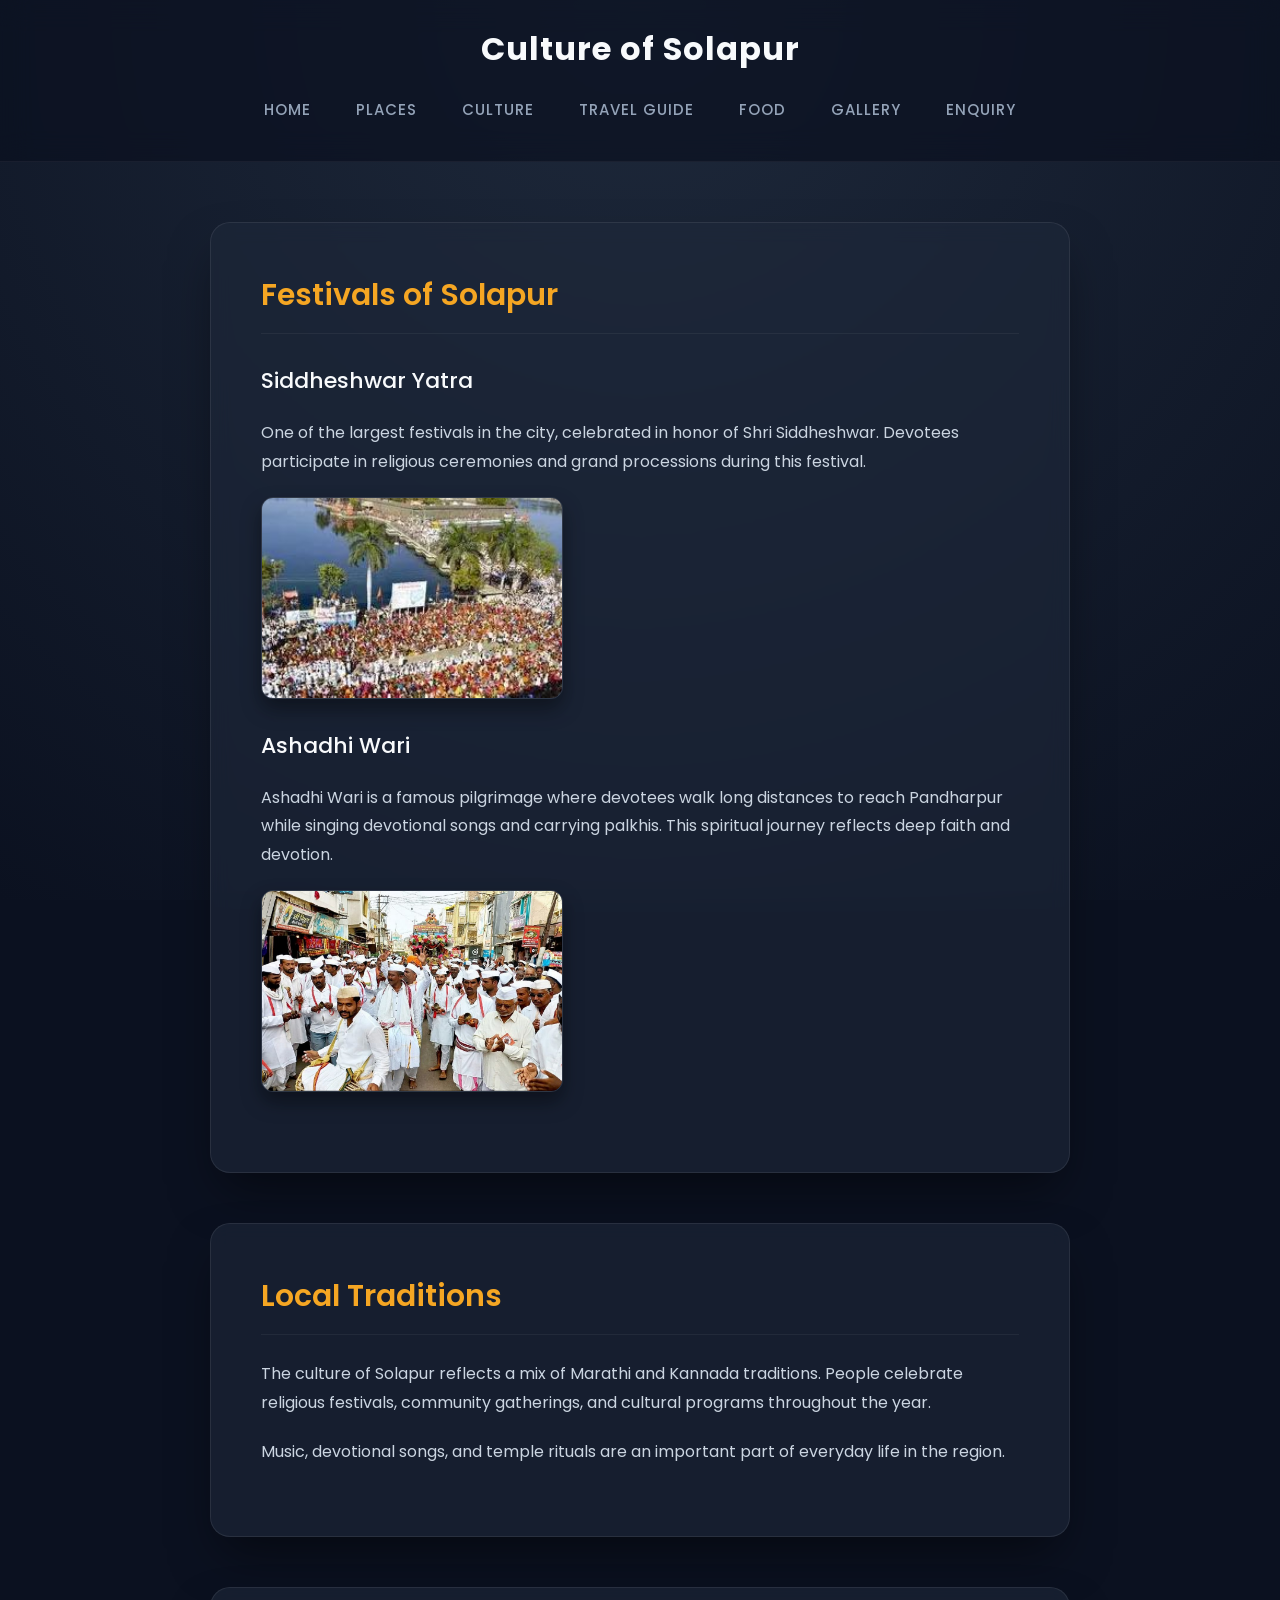
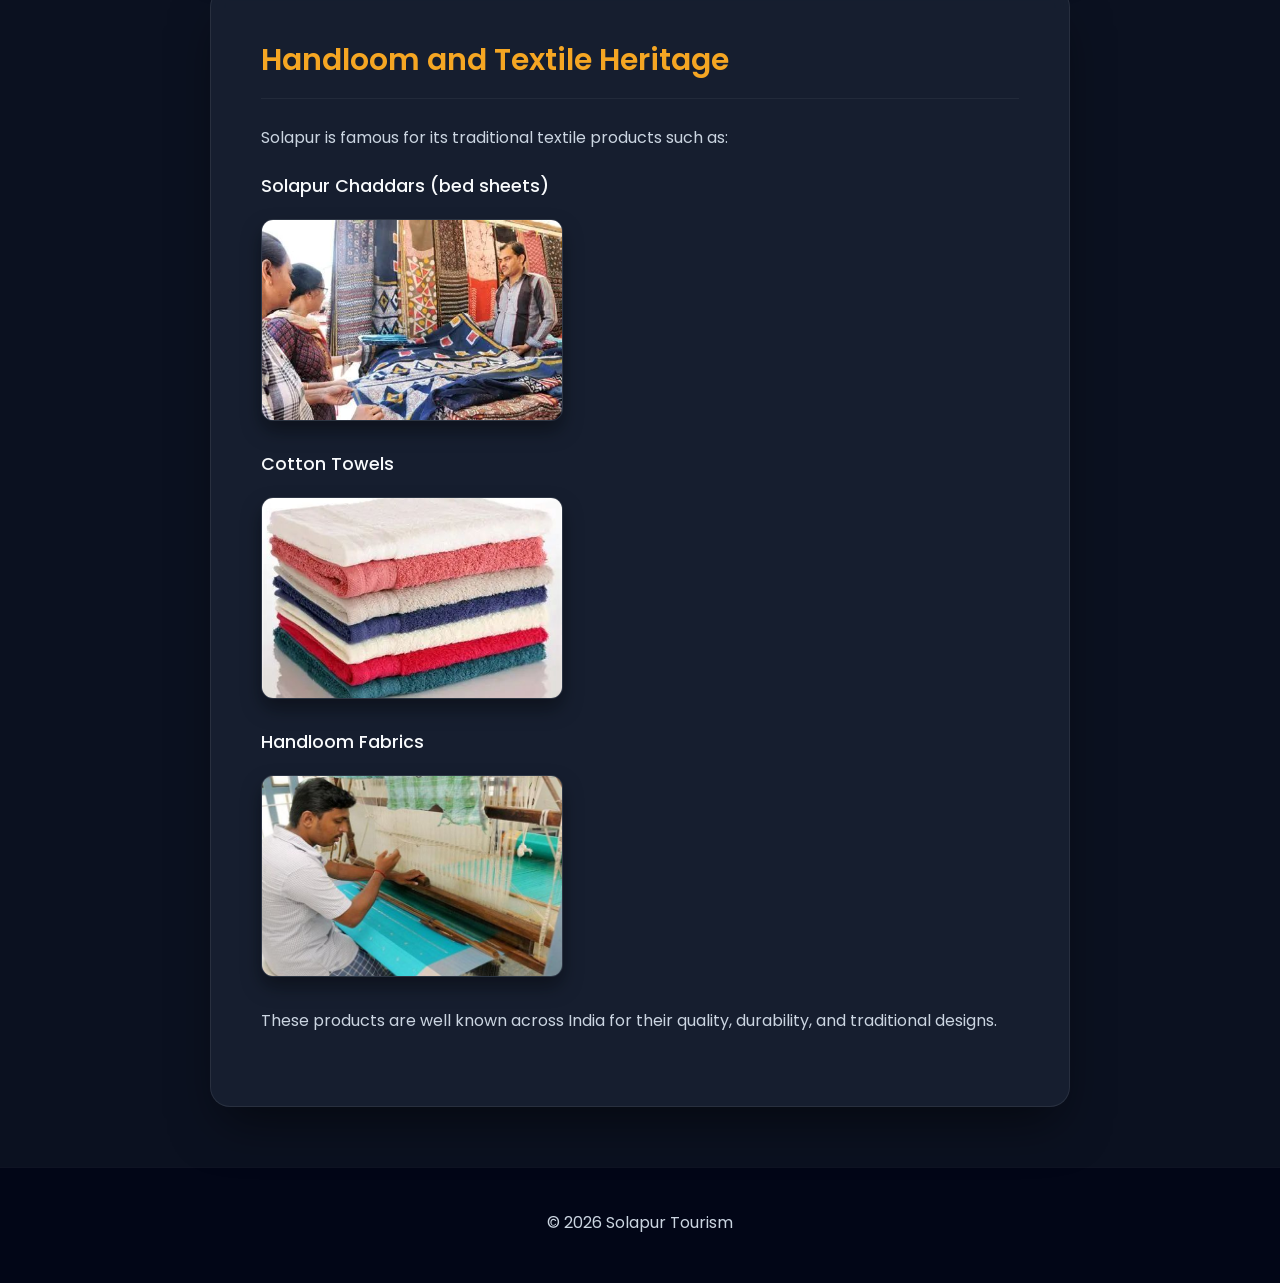
<file: culture.html>
<!DOCTYPE html>
<html lang="en">
<head>
<meta charset="UTF-8">
<meta name="viewport" content="width=device-width, initial-scale=1.0">
<title>Culture - Solapur Premium</title>
<link rel="stylesheet" href="style.css">

<link href="https://fonts.googleapis.com/css2?family=Poppins:wght@300;400;500;600;700&display=swap" rel="stylesheet">

<style>
/* --- Global Styles: Premium Dark Mode --- */
body {
    font-family: 'Poppins', sans-serif;
    margin: 0;
    padding: 0;
    color: #e2e8f0;
    background-color: #0b1120; 
    background-image: radial-gradient(circle at top center, #1e293b 0%, #0b1120 100%);
    background-attachment: fixed;
    overflow-x: hidden;
}

/* --- Header & Navigation (Dark Glassmorphism) --- */
header {
    text-align: center;
    padding: 25px 20px;
    background: rgba(11, 17, 32, 0.7);
    backdrop-filter: blur(15px); 
    border-bottom: 1px solid rgba(255, 255, 255, 0.05);
    position: sticky;
    top: 0;
    z-index: 100;
    animation: slideDown 0.8s ease-out forwards;
}

@keyframes slideDown {
    from { transform: translateY(-100%); opacity: 0; }
    to { transform: translateY(0); opacity: 1; }
}

header h1 {
    color: #f8fafc;
    margin: 0 0 15px 0;
    font-size: 32px;
    letter-spacing: 1px;
}

nav {
    display: flex;
    justify-content: center;
    flex-wrap: wrap;
    gap: 25px;
}

nav a {
    text-decoration: none;
    color: #94a3b8;
    font-weight: 500;
    font-size: 15px;
    position: relative;
    padding-bottom: 5px;
    transition: color 0.3s;
    text-transform: uppercase;
    letter-spacing: 1px;
}

nav a::after {
    content: '';
    position: absolute;
    width: 0;
    height: 2px;
    bottom: 0;
    left: 0;
    background-color: #f5a623;
    transition: width 0.3s cubic-bezier(0.25, 0.8, 0.25, 1);
}

nav a:hover, nav a:focus {
    color: #f5a623;
}

nav a:hover::after {
    width: 100%;
}

/* --- Container & Cards (Premium Dark) --- */
.container {
    max-width: 900px;
    margin: 60px auto;
    padding: 0 20px;
}

section {
    background: rgba(30, 41, 59, 0.6);
    backdrop-filter: blur(10px);
    border: 1px solid rgba(255, 255, 255, 0.08);
    border-radius: 20px;
    padding: 50px;
    margin-bottom: 50px;
    box-shadow: 0 25px 50px -12px rgba(0, 0, 0, 0.5);
    
    opacity: 0;
    transform: translateY(40px);
    transition: opacity 0.7s ease-out, transform 0.7s ease-out;
}

section.visible {
    opacity: 1;
    transform: translateY(0);
}

h2 {
    color: #f5a623; /* Amber Accent */
    font-size: 30px;
    margin-top: 0;
    margin-bottom: 25px;
    font-weight: 600;
    border-bottom: 1px solid rgba(255, 255, 255, 0.05);
    padding-bottom: 15px;
}

h3 {
    color: #f8fafc;
    margin-top: 30px;
    font-size: 22px;
    font-weight: 500;
}

p {
    font-size: 16px;
    line-height: 1.8;
    color: #cbd5e1;
    margin-bottom: 20px;
}

/* --- Dark Image Gallery --- */
.image-gallery {
    display: flex;
    flex-wrap: wrap;
    gap: 20px;
    margin-top: 20px;
    margin-bottom: 30px;
    justify-content: flex-start;
}

.image-gallery img {
    width: 100%;
    max-width: 300px;
    height: 200px;
    object-fit: cover;
    border-radius: 12px;
    border: 1px solid rgba(255, 255, 255, 0.1);
    box-shadow: 0 10px 20px rgba(0,0,0,0.4);
    transition: transform 0.4s cubic-bezier(0.175, 0.885, 0.32, 1.275), box-shadow 0.4s ease, border-color 0.4s ease;
    cursor: pointer;
}

.image-gallery img:hover {
    transform: scale(1.05) translateY(-5px);
    box-shadow: 0 20px 30px rgba(0,0,0,0.6);
    border-color: rgba(245, 166, 35, 0.4);
}

/* --- Styled Lists --- */
ul {
    list-style-type: none;
    padding: 0;
}

li {
    margin-bottom: 30px;
    font-weight: 500;
    font-size: 1.1em;
    color: #f8fafc;
}

/* --- Footer --- */
footer {
    text-align: center;
    padding: 25px;
    background-color: #020617;
    border-top: 1px solid rgba(255, 255, 255, 0.05);
    color: #64748b;
    margin-top: 60px;
    font-size: 14px;
}

@media (max-width: 768px) {
    section {
        padding: 30px 20px;
    }
    .image-gallery {
        justify-content: center;
    }
    .image-gallery img {
        max-width: 100%;
    }
}
</style>
</head>

<body>

<header>
    <h1>Culture of Solapur</h1>
    <nav>
        <a href="home.html">Home</a>
        <a href="places.html">Places</a>
        <a href="culture.html">Culture</a>
        <a href="travel-guide.html">Travel Guide</a>
        <a href="food.html">Food</a>
        <a href="gallery.html">Gallery</a>
        <a href="enquiry.html">Enquiry</a>
    </nav>
</header>

<div class="container">
    <section class="reveal">
        <h2>Festivals of Solapur</h2>
        
        <h3>Siddheshwar Yatra</h3>
        <p>
            One of the largest festivals in the city, celebrated in honor of Shri Siddheshwar.
            Devotees participate in religious ceremonies and grand processions during this festival.
        </p>
        <div class="image-gallery">
            <img src="gallery/Siddheshwar Yatra.jpg" alt="Siddheshwar Yatra Festival">
        </div>

        <h3>Ashadhi Wari</h3>
        <p>
            Ashadhi Wari is a famous pilgrimage where devotees walk long distances
            to reach Pandharpur while singing devotional songs and carrying palkhis.
            This spiritual journey reflects deep faith and devotion.
        </p>
        <div class="image-gallery">
            <img src="gallery/Ashadhi Wari.jpg" alt="Ashadhi Wari Pilgrimage">
        </div>
    </section>

    <section class="reveal">
        <h2>Local Traditions</h2>
        <p>
            The culture of Solapur reflects a mix of Marathi and Kannada traditions.
            People celebrate religious festivals, community gatherings,
            and cultural programs throughout the year.
        </p>
        <p>
            Music, devotional songs, and temple rituals are an important
            part of everyday life in the region.
        </p>
    </section>

    <section class="reveal">
        <h2>Handloom and Textile Heritage</h2>
        <p>Solapur is famous for its traditional textile products such as:</p>

        <ul>
            <li>
                Solapur Chaddars (bed sheets)
                <div class="image-gallery">
                    <img src="gallery/chader.jpg" alt="Solapur Chaddar">
                </div>
            </li>
            <li>
                Cotton Towels
                <div class="image-gallery">
                    <img src="gallery/cotton towels.jpg" alt="Cotton Towels">
                </div>
            </li>
            <li>
                Handloom Fabrics
                <div class="image-gallery">
                    <img src="gallery/handloom fabrics.jpg" alt="Handloom Fabrics">
                </div>
            </li>
        </ul>

        <p>
            These products are well known across India for their quality,
            durability, and traditional designs.
        </p>
    </section>
</div>

<footer>
    <p>&copy; 2026 Solapur Tourism</p>
</footer>

<script>
    document.addEventListener("DOMContentLoaded", function() {
        const observer = new IntersectionObserver((entries) => {
            entries.forEach(entry => {
                if (entry.isIntersecting) {
                    entry.target.classList.add('visible');
                    observer.unobserve(entry.target);
                }
            });
        }, { threshold: 0.15 });

        const hiddenElements = document.querySelectorAll('.reveal');
        hiddenElements.forEach((el) => observer.observe(el));
    });
</script>

</body>
</html>
</file>
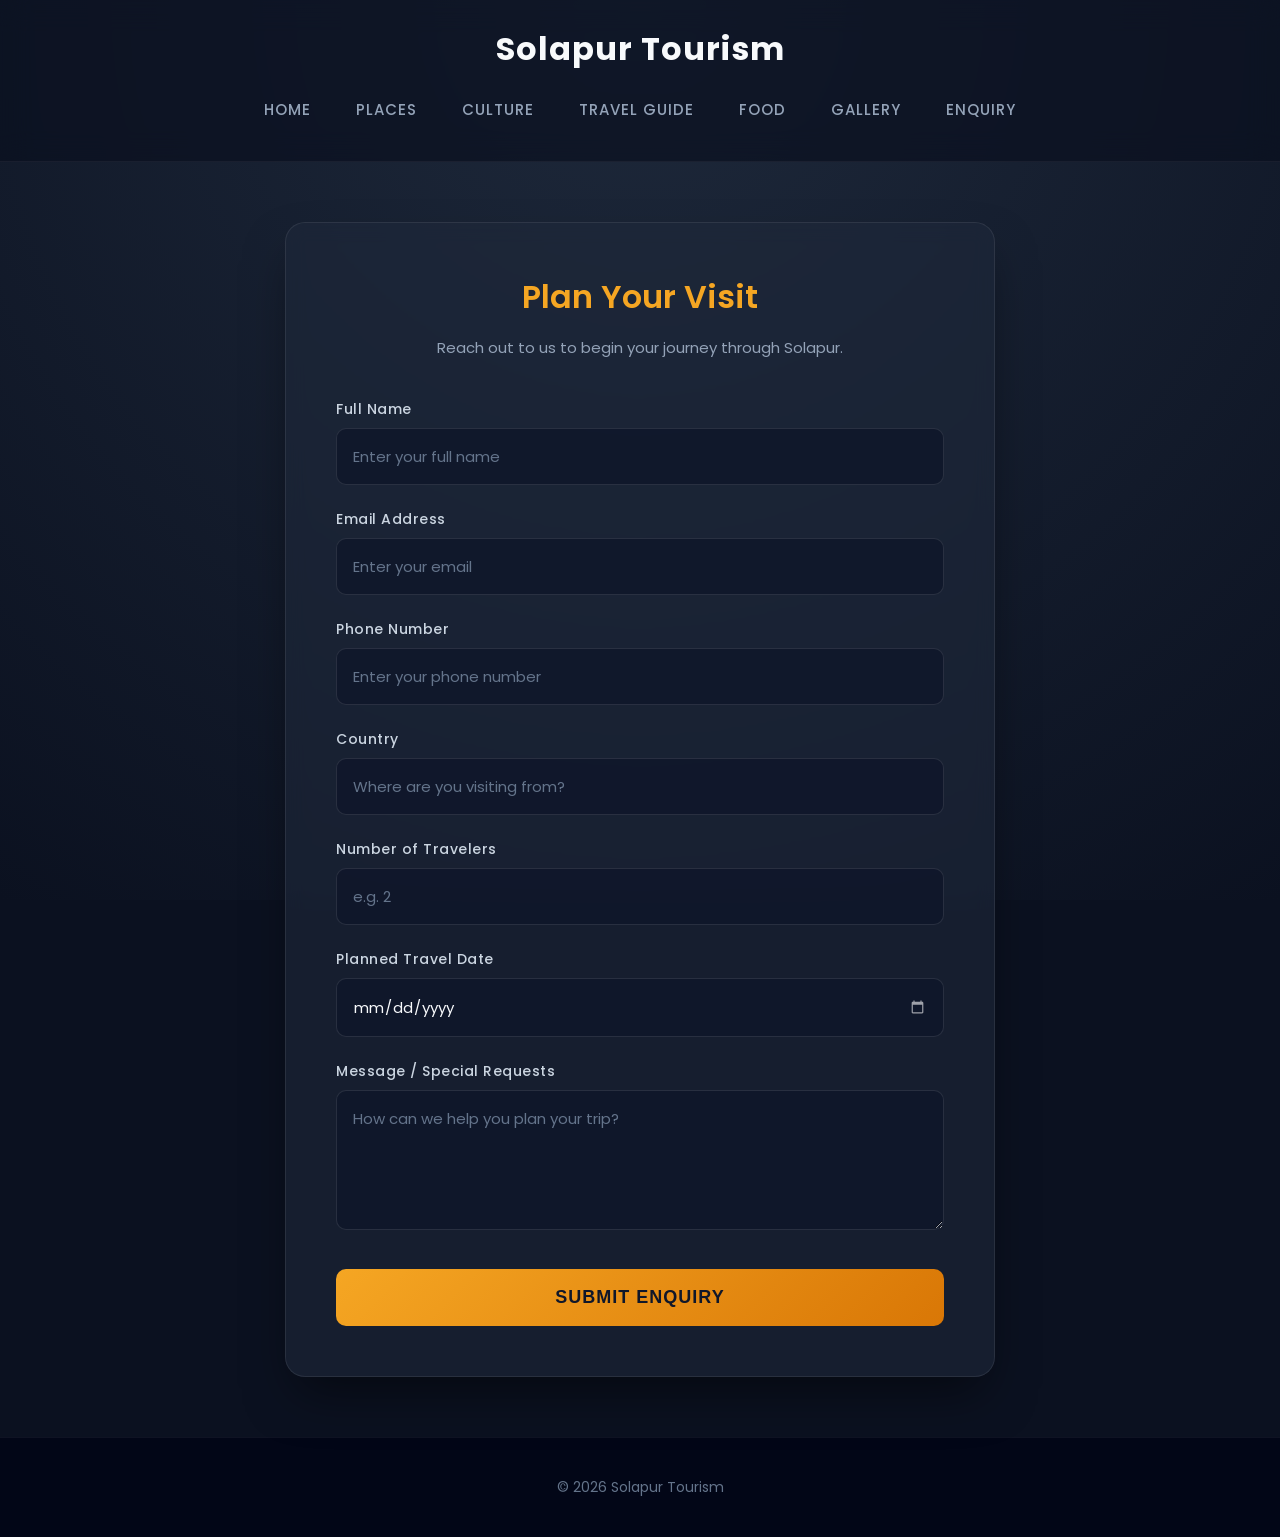
<file: enquiry.html>
<!DOCTYPE html>
<html lang="en">
<head>
<meta charset="UTF-8">
<meta name="viewport" content="width=device-width, initial-scale=1.0">
<title>Tourist Enquiry - Solapur Premium</title>
<link rel="stylesheet" href="style.css">
<script src="script.js"></script>

<link href="https://fonts.googleapis.com/css2?family=Poppins:wght@300;400;500;600;700&display=swap" rel="stylesheet">

<style>
/* --- Global Styles: Premium Dark Mode --- */
body {
    font-family: 'Poppins', sans-serif;
    margin: 0;
    padding: 0;
    color: #e2e8f0;
    /* Deep midnight slate background */
    background-color: #0b1120; 
    /* Subtle radial gradient to draw the eye to the center */
    background-image: radial-gradient(circle at top center, #1e293b 0%, #0b1120 100%);
    background-attachment: fixed;
    overflow-x: hidden;
}

/* --- Header & Navigation (Dark Glassmorphism) --- */
header {
    text-align: center;
    padding: 25px 20px;
    background: rgba(11, 17, 32, 0.7);
    backdrop-filter: blur(15px); 
    border-bottom: 1px solid rgba(255, 255, 255, 0.05);
    position: sticky;
    top: 0;
    z-index: 100;
    animation: slideDown 0.8s ease-out forwards;
}

@keyframes slideDown {
    from { transform: translateY(-100%); opacity: 0; }
    to { transform: translateY(0); opacity: 1; }
}

header h1 {
    color: #f8fafc;
    margin: 0 0 15px 0;
    font-size: 32px;
    letter-spacing: 1px;
}

nav {
    display: flex;
    justify-content: center;
    flex-wrap: wrap;
    gap: 25px;
}

nav a {
    text-decoration: none;
    color: #94a3b8;
    font-weight: 500;
    font-size: 15px;
    position: relative;
    padding-bottom: 5px;
    transition: color 0.3s;
    text-transform: uppercase;
    letter-spacing: 1px;
}

/* Premium Amber Underline */
nav a::after {
    content: '';
    position: absolute;
    width: 0;
    height: 2px;
    bottom: 0;
    left: 0;
    background-color: #f5a623;
    transition: width 0.3s cubic-bezier(0.25, 0.8, 0.25, 1);
}

nav a:hover, nav a:focus {
    color: #f5a623;
}

nav a:hover::after {
    width: 100%;
}

/* --- Container & Floating Form Card --- */
.container {
    max-width: 750px; 
    margin: 60px auto;
    padding: 0 20px;
}

section {
    background: rgba(30, 41, 59, 0.6);
    backdrop-filter: blur(10px);
    border: 1px solid rgba(255, 255, 255, 0.08);
    border-radius: 20px;
    padding: 50px;
    margin-bottom: 40px;
    box-shadow: 0 25px 50px -12px rgba(0, 0, 0, 0.5);
    
    /* Starting state for JS scroll reveal */
    opacity: 0;
    transform: translateY(30px);
    transition: opacity 0.7s ease-out, transform 0.7s ease-out;
}

section.visible {
    opacity: 1;
    transform: translateY(0);
}

h2 {
    color: #f5a623; /* Amber accent */
    font-size: 32px;
    margin-top: 0;
    margin-bottom: 10px;
    text-align: center;
    font-weight: 600;
}

.subtitle {
    text-align: center;
    color: #94a3b8;
    margin-bottom: 40px;
    font-size: 15px;
}

/* --- Form Specific Styles --- */
form {
    display: flex;
    flex-direction: column;
    gap: 24px;
}

.input-group {
    display: flex;
    flex-direction: column;
    text-align: left;
    position: relative;
}

label {
    font-weight: 500;
    color: #cbd5e1;
    font-size: 14px;
    margin-bottom: 8px;
    letter-spacing: 0.5px;
}

/* Custom High-End Inputs */
input[type="text"],
input[type="number"],
input[type="date"],
textarea {
    width: 100%;
    padding: 16px;
    border: 1px solid rgba(255, 255, 255, 0.1);
    border-radius: 10px;
    font-family: 'Poppins', sans-serif;
    font-size: 15px;
    background-color: rgba(15, 23, 42, 0.8);
    color: #f8fafc;
    transition: all 0.3s ease;
    box-sizing: border-box; 
}

/* Custom placeholder color */
::placeholder {
    color: #64748b;
}

/* Dark mode calendar icon fix */
input[type="date"]::-webkit-calendar-picker-indicator {
    filter: invert(1);
    opacity: 0.6;
    cursor: pointer;
}

/* Input Hover & Focus */
input:hover, textarea:hover {
    border-color: rgba(245, 166, 35, 0.4);
}

input:focus, textarea:focus {
    outline: none;
    border-color: #f5a623;
    background-color: rgba(15, 23, 42, 1);
    box-shadow: 0 0 0 4px rgba(245, 166, 35, 0.1); 
}

textarea {
    resize: vertical;
    min-height: 140px;
}

/* --- Premium Submit Button --- */
button[type="submit"] {
    background: linear-gradient(135deg, #f5a623 0%, #d97706 100%);
    color: #0f172a;
    padding: 18px;
    border: none;
    border-radius: 10px;
    font-size: 18px;
    font-weight: 700;
    letter-spacing: 1px;
    cursor: pointer;
    transition: all 0.3s cubic-bezier(0.25, 0.8, 0.25, 1);
    margin-top: 15px;
    text-transform: uppercase;
}

button[type="submit"]:hover {
    transform: translateY(-4px);
    box-shadow: 0 15px 30px -5px rgba(245, 166, 35, 0.4);
}

button[type="submit"]:active {
    transform: translateY(0);
}

/* --- Footer --- */
footer {
    text-align: center;
    padding: 25px;
    background-color: #020617;
    border-top: 1px solid rgba(255, 255, 255, 0.05);
    color: #64748b;
    margin-top: 60px;
    font-size: 14px;
}

/* Mobile Responsiveness */
@media (max-width: 768px) {
    section {
        padding: 30px 20px;
    }
}
</style>

</head>

<body>

<header>
    <h1>Solapur Tourism</h1>
    <nav>
        <a href="home.html">Home</a>
        <a href="places.html">Places</a>
        <a href="culture.html">Culture</a>
        <a href="travel-guide.html">Travel Guide</a>
        <a href="food.html">Food</a>
        <a href="gallery.html">Gallery</a>
        <a href="enquiry.html">Enquiry</a>
    </nav>
</header>

<div class="container">
    <section class="reveal">
        <h2>Plan Your Visit</h2>
        <p class="subtitle">Reach out to us to begin your journey through Solapur.</p>
        
        <form onsubmit="return validateForm()">
            
            <div class="input-group">
                <label for="name">Full Name</label>
                <input type="text" id="name" placeholder="Enter your full name" required>
            </div>

            <div class="input-group">
                <label for="email">Email Address</label>
                <input type="text" id="email" placeholder="Enter your email" required>
            </div>

            <div class="input-group">
                <label for="phone">Phone Number</label>
                <input type="text" id="phone" placeholder="Enter your phone number">
            </div>

            <div class="input-group">
                <label for="country">Country</label>
                <input type="text" id="country" placeholder="Where are you visiting from?">
            </div>

            <div class="input-group">
                <label for="travelers">Number of Travelers</label>
                <input type="number" id="travelers" placeholder="e.g. 2" min="1">
            </div>

            <div class="input-group">
                <label for="date">Planned Travel Date</label>
                <input type="date" id="date">
            </div>

            <div class="input-group">
                <label for="message">Message / Special Requests</label>
                <textarea id="message" placeholder="How can we help you plan your trip?"></textarea>
            </div>

            <button type="submit">Submit Enquiry</button>

        </form>
    </section>
</div>

<footer>
    <p>&copy; 2026 Solapur Tourism</p>
</footer>

<script>
    // Smooth scroll reveal animation
    document.addEventListener("DOMContentLoaded", function() {
        const observer = new IntersectionObserver((entries) => {
            entries.forEach(entry => {
                if (entry.isIntersecting) {
                    entry.target.classList.add('visible');
                    observer.unobserve(entry.target); 
                }
            });
        }, { threshold: 0.15 });

        const hiddenElements = document.querySelectorAll('.reveal');
        hiddenElements.forEach((el) => observer.observe(el));
    });
</script>

</body>
</html>
</file>
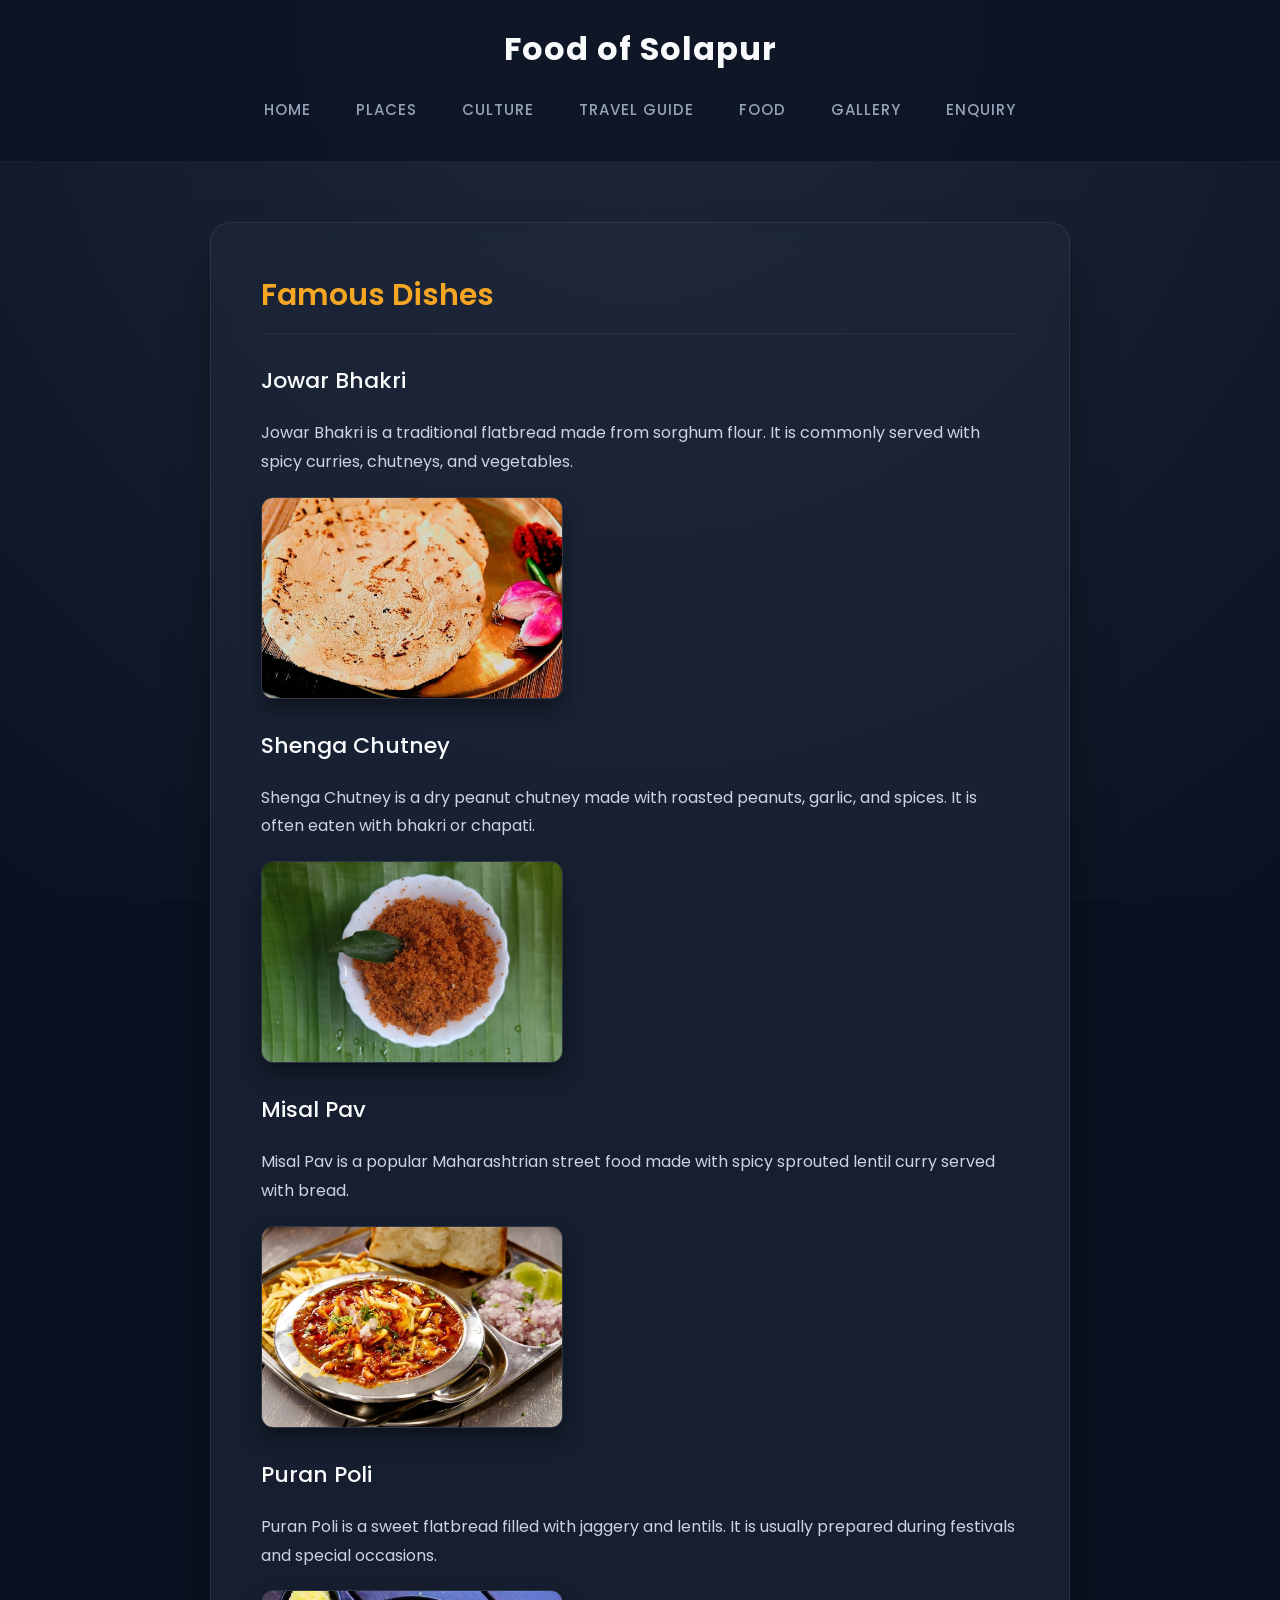
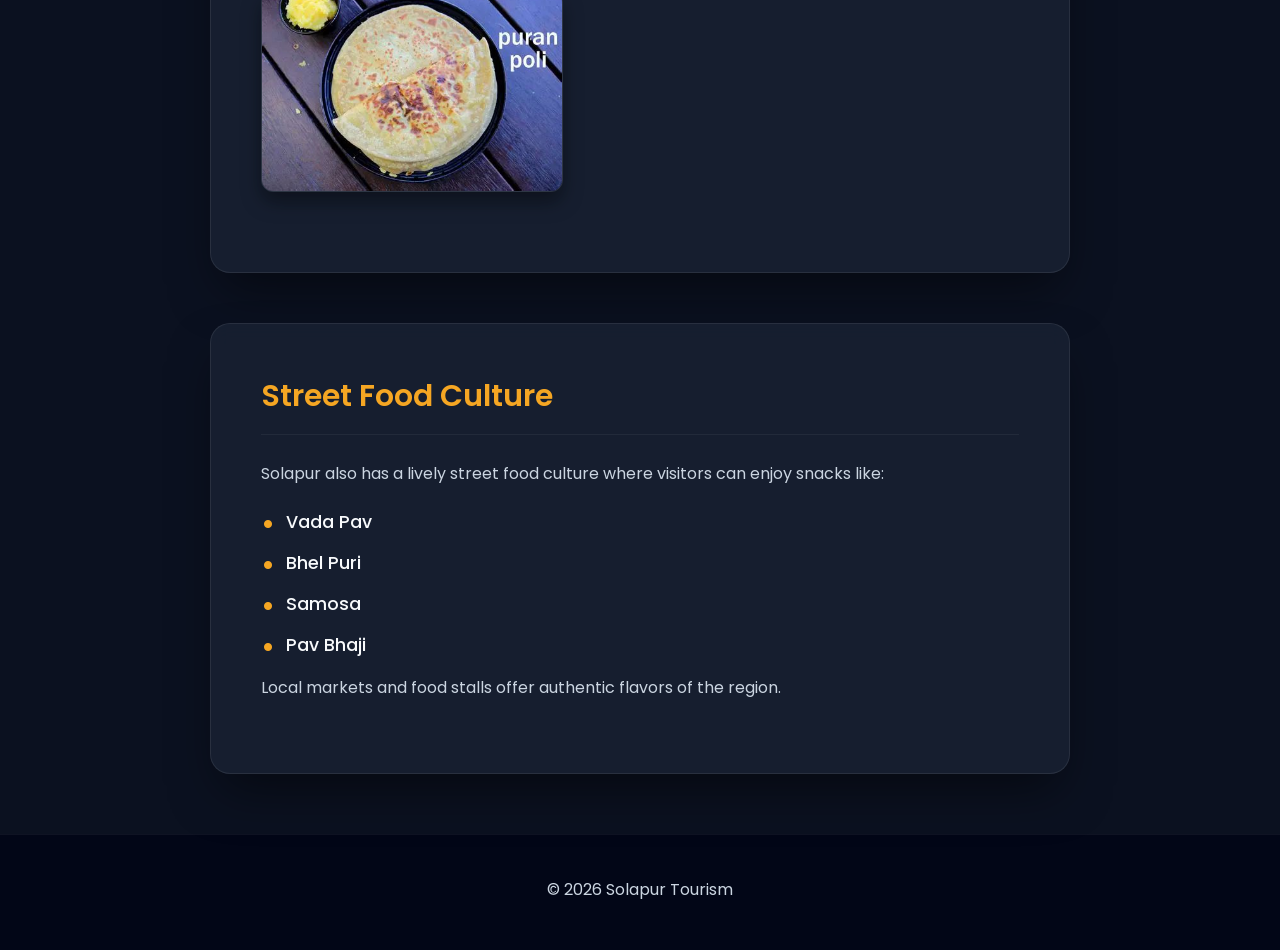
<file: food.html>
<!DOCTYPE html>
<html lang="en">
<head>
<meta charset="UTF-8">
<meta name="viewport" content="width=device-width, initial-scale=1.0">
<title>Food - Solapur Premium</title>
<link rel="stylesheet" href="style.css">

<link href="https://fonts.googleapis.com/css2?family=Poppins:wght@300;400;500;600;700&display=swap" rel="stylesheet">

<style>
/* --- Global Styles: Premium Dark Mode --- */
body {
    font-family: 'Poppins', sans-serif;
    margin: 0;
    padding: 0;
    color: #e2e8f0;
    background-color: #0b1120; 
    background-image: radial-gradient(circle at top center, #1e293b 0%, #0b1120 100%);
    background-attachment: fixed;
    overflow-x: hidden;
}

/* --- Header & Navigation (Dark Glassmorphism) --- */
header {
    text-align: center;
    padding: 25px 20px;
    background: rgba(11, 17, 32, 0.7);
    backdrop-filter: blur(15px); 
    border-bottom: 1px solid rgba(255, 255, 255, 0.05);
    position: sticky;
    top: 0;
    z-index: 100;
    animation: slideDown 0.8s ease-out forwards;
}

@keyframes slideDown {
    from { transform: translateY(-100%); opacity: 0; }
    to { transform: translateY(0); opacity: 1; }
}

header h1 {
    color: #f8fafc;
    margin: 0 0 15px 0;
    font-size: 32px;
    letter-spacing: 1px;
}

nav {
    display: flex;
    justify-content: center;
    flex-wrap: wrap;
    gap: 25px;
}

nav a {
    text-decoration: none;
    color: #94a3b8;
    font-weight: 500;
    font-size: 15px;
    position: relative;
    padding-bottom: 5px;
    transition: color 0.3s;
    text-transform: uppercase;
    letter-spacing: 1px;
}

nav a::after {
    content: '';
    position: absolute;
    width: 0;
    height: 2px;
    bottom: 0;
    left: 0;
    background-color: #f5a623;
    transition: width 0.3s cubic-bezier(0.25, 0.8, 0.25, 1);
}

nav a:hover, nav a:focus {
    color: #f5a623;
}

nav a:hover::after {
    width: 100%;
}

/* --- Container & Cards (Premium Dark) --- */
.container {
    max-width: 900px;
    margin: 60px auto;
    padding: 0 20px;
}

section {
    background: rgba(30, 41, 59, 0.6);
    backdrop-filter: blur(10px);
    border: 1px solid rgba(255, 255, 255, 0.08);
    border-radius: 20px;
    padding: 50px;
    margin-bottom: 50px;
    box-shadow: 0 25px 50px -12px rgba(0, 0, 0, 0.5);
    
    opacity: 0;
    transform: translateY(40px);
    transition: opacity 0.7s ease-out, transform 0.7s ease-out;
}

section.visible {
    opacity: 1;
    transform: translateY(0);
}

h2 {
    color: #f5a623; /* Amber Accent */
    font-size: 30px;
    margin-top: 0;
    margin-bottom: 25px;
    font-weight: 600;
    border-bottom: 1px solid rgba(255, 255, 255, 0.05);
    padding-bottom: 15px;
}

h3 {
    color: #f8fafc;
    margin-top: 30px;
    font-size: 22px;
    font-weight: 500;
}

p {
    font-size: 16px;
    line-height: 1.8;
    color: #cbd5e1;
    margin-bottom: 20px;
}

/* --- Dark Image Gallery --- */
.image-gallery {
    display: flex;
    flex-wrap: wrap;
    gap: 20px;
    margin-top: 20px;
    margin-bottom: 30px;
    justify-content: flex-start;
}

.image-gallery img {
    width: 100%;
    max-width: 300px;
    height: 200px;
    object-fit: cover;
    border-radius: 12px;
    border: 1px solid rgba(255, 255, 255, 0.1);
    box-shadow: 0 10px 20px rgba(0,0,0,0.4);
    transition: transform 0.4s cubic-bezier(0.175, 0.885, 0.32, 1.275), box-shadow 0.4s ease, border-color 0.4s ease;
    cursor: pointer;
}

.image-gallery img:hover {
    transform: scale(1.05) translateY(-5px);
    box-shadow: 0 20px 30px rgba(0,0,0,0.6);
    border-color: rgba(245, 166, 35, 0.4);
}

/* --- Styled Lists (Premium Custom Bullets) --- */
ul {
    list-style-type: none;
    padding: 0;
    margin-top: 15px;
}

li {
    margin-bottom: 15px;
    font-weight: 500;
    font-size: 1.1em;
    color: #f8fafc;
    position: relative;
    padding-left: 25px;
}

li::before {
    content: '•';
    color: #f5a623; /* Amber bullets */
    font-size: 1.8em;
    position: absolute;
    left: 0;
    top: -8px;
}

/* --- Footer --- */
footer {
    text-align: center;
    padding: 25px;
    background-color: #020617;
    border-top: 1px solid rgba(255, 255, 255, 0.05);
    color: #64748b;
    margin-top: 60px;
    font-size: 14px;
}

@media (max-width: 768px) {
    section {
        padding: 30px 20px;
    }
    .image-gallery {
        justify-content: center;
    }
    .image-gallery img {
        max-width: 100%;
    }
}
</style>

</head>

<body>

<header>
    <h1>Food of Solapur</h1>
    <nav>
        <a href="home.html">Home</a>
        <a href="places.html">Places</a>
        <a href="culture.html">Culture</a>
        <a href="travel-guide.html">Travel Guide</a>
        <a href="food.html">Food</a>
        <a href="gallery.html">Gallery</a>
        <a href="enquiry.html">Enquiry</a>
    </nav>
</header>

<div class="container">
    <section class="reveal">
        <h2>Famous Dishes</h2>

        <h3>Jowar Bhakri</h3>
        <p>
            Jowar Bhakri is a traditional flatbread made from sorghum flour.
            It is commonly served with spicy curries, chutneys, and vegetables.
        </p>
        <div class="image-gallery">
            <img src="gallery/Jowar Bhakri.jpg" alt="Jowar Bhakri">
        </div>

        <h3>Shenga Chutney</h3>
        <p>
            Shenga Chutney is a dry peanut chutney made with roasted peanuts,
            garlic, and spices. It is often eaten with bhakri or chapati.
        </p>
        <div class="image-gallery">
            <img src="gallery/Shenga Chutney.jpg" alt="Shenga Chutney">
        </div>

        <h3>Misal Pav</h3>
        <p>
            Misal Pav is a popular Maharashtrian street food made with spicy
            sprouted lentil curry served with bread.
        </p>
        <div class="image-gallery">
            <img src="gallery/Misal Pav.jpg" alt="Misal Pav">
        </div>

        <h3>Puran Poli</h3>
        <p>
            Puran Poli is a sweet flatbread filled with jaggery and lentils.
            It is usually prepared during festivals and special occasions.
        </p>
        <div class="image-gallery">
            <img src="gallery/Puran Poli.jpg" alt="Puran Poli">
        </div>
    </section>

    <section class="reveal">
        <h2>Street Food Culture</h2>
        <p>
            Solapur also has a lively street food culture where visitors can enjoy
            snacks like:
        </p>
        
        <ul>
            <li>Vada Pav</li>
            <li>Bhel Puri</li>
            <li>Samosa</li>
            <li>Pav Bhaji</li>
        </ul>

        <p>
            Local markets and food stalls offer authentic flavors of the region.
        </p>
    </section>
</div>

<footer>
    <p>&copy; 2026 Solapur Tourism</p>
</footer>

<script>
    document.addEventListener("DOMContentLoaded", function() {
        const observer = new IntersectionObserver((entries) => {
            entries.forEach(entry => {
                if (entry.isIntersecting) {
                    entry.target.classList.add('visible');
                    observer.unobserve(entry.target); 
                }
            });
        }, { threshold: 0.15 });

        const hiddenElements = document.querySelectorAll('.reveal');
        hiddenElements.forEach((el) => observer.observe(el));
    });
</script>

</body>
</html>
</file>
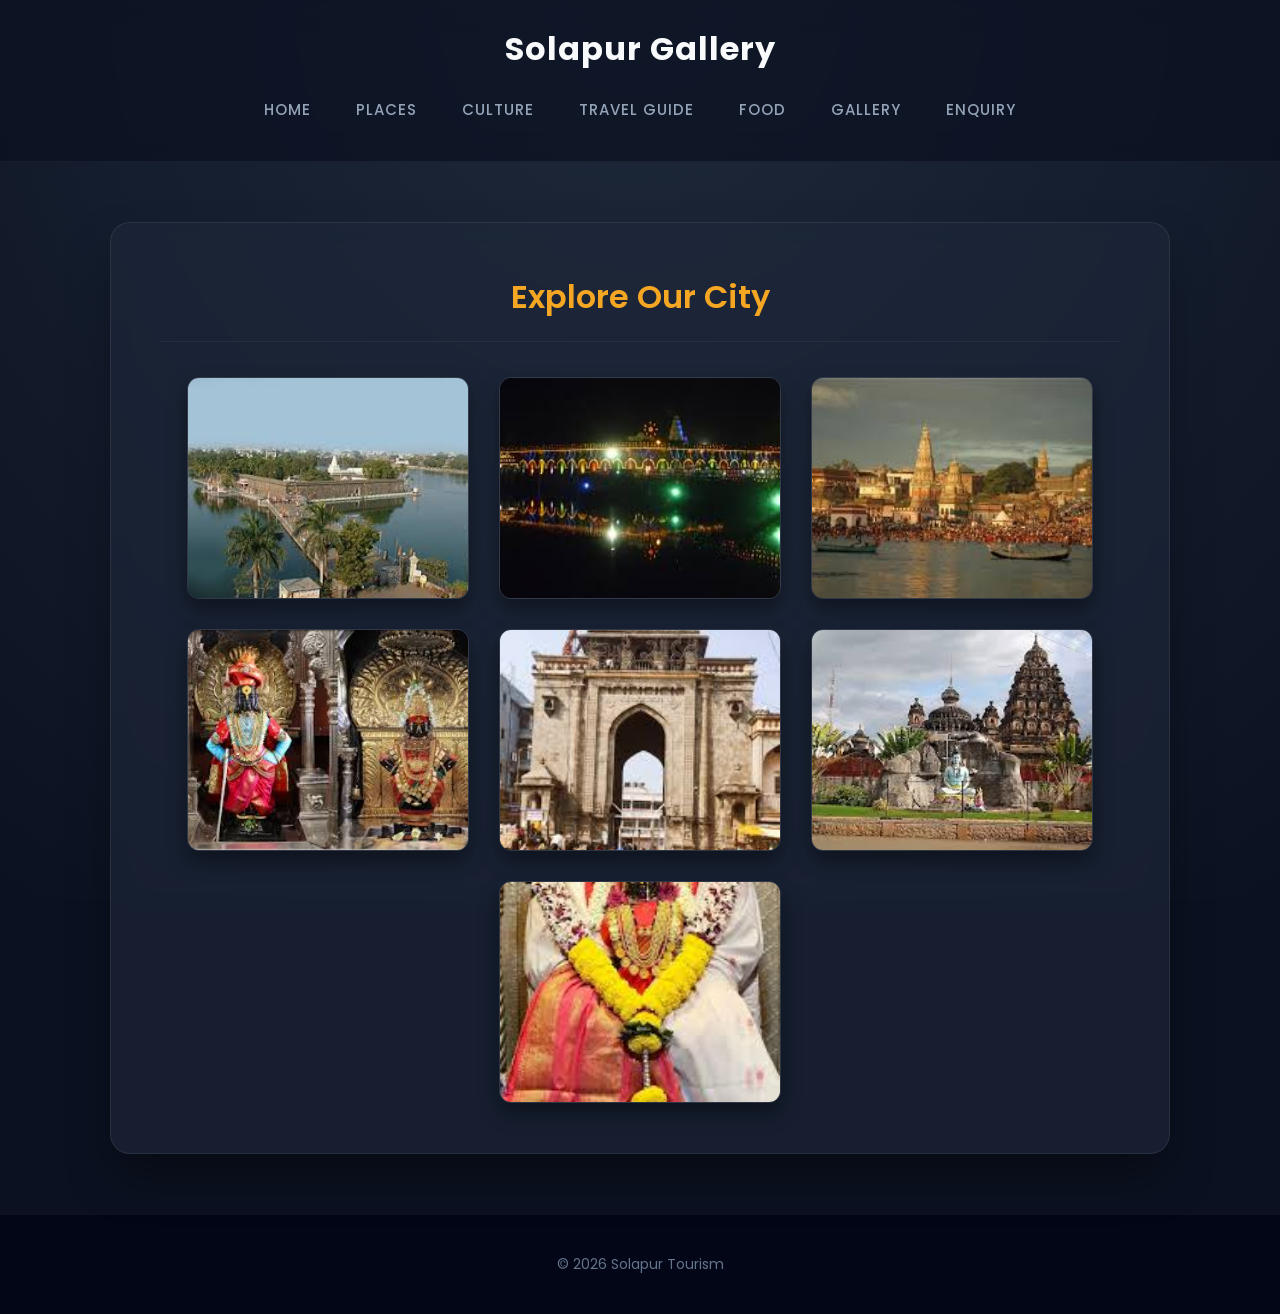
<file: gallery.html>
<!DOCTYPE html>
<html lang="en">
<head>
<meta charset="UTF-8">
<meta name="viewport" content="width=device-width, initial-scale=1.0">
<title>Gallery - Solapur Premium</title>
<link rel="stylesheet" href="style.css">

<link href="https://fonts.googleapis.com/css2?family=Poppins:wght@300;400;500;600;700&display=swap" rel="stylesheet">

<style>
/* --- Global Styles: Premium Dark Mode --- */
body {
    font-family: 'Poppins', sans-serif;
    margin: 0;
    padding: 0;
    color: #e2e8f0;
    background-color: #0b1120; 
    background-image: radial-gradient(circle at top center, #1e293b 0%, #0b1120 100%);
    background-attachment: fixed;
    overflow-x: hidden;
}

/* --- Header & Navigation (Dark Glassmorphism) --- */
header {
    text-align: center;
    padding: 25px 20px;
    background: rgba(11, 17, 32, 0.7);
    backdrop-filter: blur(15px); 
    border-bottom: 1px solid rgba(255, 255, 255, 0.05);
    position: sticky;
    top: 0;
    z-index: 100;
    animation: slideDown 0.8s ease-out forwards;
}

@keyframes slideDown {
    from { transform: translateY(-100%); opacity: 0; }
    to { transform: translateY(0); opacity: 1; }
}

header h1 {
    color: #f8fafc;
    margin: 0 0 15px 0;
    font-size: 32px;
    letter-spacing: 1px;
}

nav {
    display: flex;
    justify-content: center;
    flex-wrap: wrap;
    gap: 25px;
}

nav a {
    text-decoration: none;
    color: #94a3b8;
    font-weight: 500;
    font-size: 15px;
    position: relative;
    padding-bottom: 5px;
    transition: color 0.3s;
    text-transform: uppercase;
    letter-spacing: 1px;
}

nav a::after {
    content: '';
    position: absolute;
    width: 0;
    height: 2px;
    bottom: 0;
    left: 0;
    background-color: #f5a623;
    transition: width 0.3s cubic-bezier(0.25, 0.8, 0.25, 1);
}

nav a:hover, nav a:focus {
    color: #f5a623;
}

nav a:hover::after {
    width: 100%;
}

/* --- Container & Gallery Section (Premium Dark) --- */
.container {
    max-width: 1100px; /* Wider for gallery */
    margin: 60px auto;
    padding: 0 20px;
}

section {
    background: rgba(30, 41, 59, 0.6);
    backdrop-filter: blur(10px);
    border: 1px solid rgba(255, 255, 255, 0.08);
    border-radius: 20px;
    padding: 50px;
    margin-bottom: 40px;
    box-shadow: 0 25px 50px -12px rgba(0, 0, 0, 0.5);
    
    opacity: 0;
    transform: translateY(40px);
    transition: opacity 0.7s ease-out, transform 0.7s ease-out;
}

section.visible {
    opacity: 1;
    transform: translateY(0);
}

h2 {
    color: #f5a623;
    font-size: 32px;
    margin-top: 0;
    margin-bottom: 35px;
    text-align: center;
    font-weight: 600;
    border-bottom: 1px solid rgba(255, 255, 255, 0.05);
    padding-bottom: 20px;
}

/* --- Main Dark Gallery --- */
.gallery {
    display: flex;
    flex-wrap: wrap;
    gap: 30px;
    justify-content: center;
}

.gallery img {
    width: 100%;
    max-width: 280px;
    height: 220px;
    object-fit: cover;
    border-radius: 12px;
    border: 1px solid rgba(255, 255, 255, 0.1);
    box-shadow: 0 10px 20px rgba(0,0,0,0.4);
    transition: transform 0.4s cubic-bezier(0.175, 0.885, 0.32, 1.275), box-shadow 0.4s ease, border-color 0.4s ease;
    cursor: pointer;
}

.gallery img:hover {
    transform: scale(1.05) translateY(-5px);
    box-shadow: 0 25px 40px rgba(0,0,0,0.7);
    border-color: rgba(245, 166, 35, 0.5); /* Amber glow frame */
    z-index: 10;
}

/* --- Footer --- */
footer {
    text-align: center;
    padding: 25px;
    background-color: #020617;
    border-top: 1px solid rgba(255, 255, 255, 0.05);
    color: #64748b;
    margin-top: 60px;
    font-size: 14px;
}

/* Mobile Responsiveness */
@media (max-width: 768px) {
    section {
        padding: 30px 20px;
    }
    .gallery img {
        max-width: 100%;
        height: 250px;
    }
}
</style>

</head>

<body>

<header>
    <h1>Solapur Gallery</h1>
    <nav>
        <a href="home.html">Home</a>
        <a href="places.html">Places</a>
        <a href="culture.html">Culture</a>
        <a href="travel-guide.html">Travel Guide</a>
        <a href="food.html">Food</a>
        <a href="gallery.html">Gallery</a>
        <a href="enquiry.html">Enquiry</a>
    </nav>
</header>

<div class="container">
    <section class="reveal">
        <h2>Explore Our City</h2>

        <div class="gallery">
            <img src="images/siddeshwar.jpg" alt="Siddheshwar Temple">
            <img src="images/siddeshwar_night.jpg" alt="Siddheshwar Temple Night">
            <img src="images/pandharpur1.jpg" alt="Pandharpur Temple">
            <img src="images/pandharpur2.jpg" alt="Pandharpur Vitthal Temple">
            <img src="images/tuljapur1.jpg" alt="Tuljapur Temple">
            <img src="images/tuljapur2.jpg" alt="Tulja Bhavani Temple">
            <img src="images/tuljapur3.jpg" alt="Tuljapur Temple View">
        </div>
    </section>
</div>

<footer>
    <p>&copy; 2026 Solapur Tourism</p>
</footer>

<script>
    document.addEventListener("DOMContentLoaded", function() {
        const observer = new IntersectionObserver((entries) => {
            entries.forEach(entry => {
                if (entry.isIntersecting) {
                    entry.target.classList.add('visible');
                    observer.unobserve(entry.target); 
                }
            });
        }, { threshold: 0.15 });

        const hiddenElements = document.querySelectorAll('.reveal');
        hiddenElements.forEach((el) => observer.observe(el));
    });
</script>

</body>
</html>
</file>
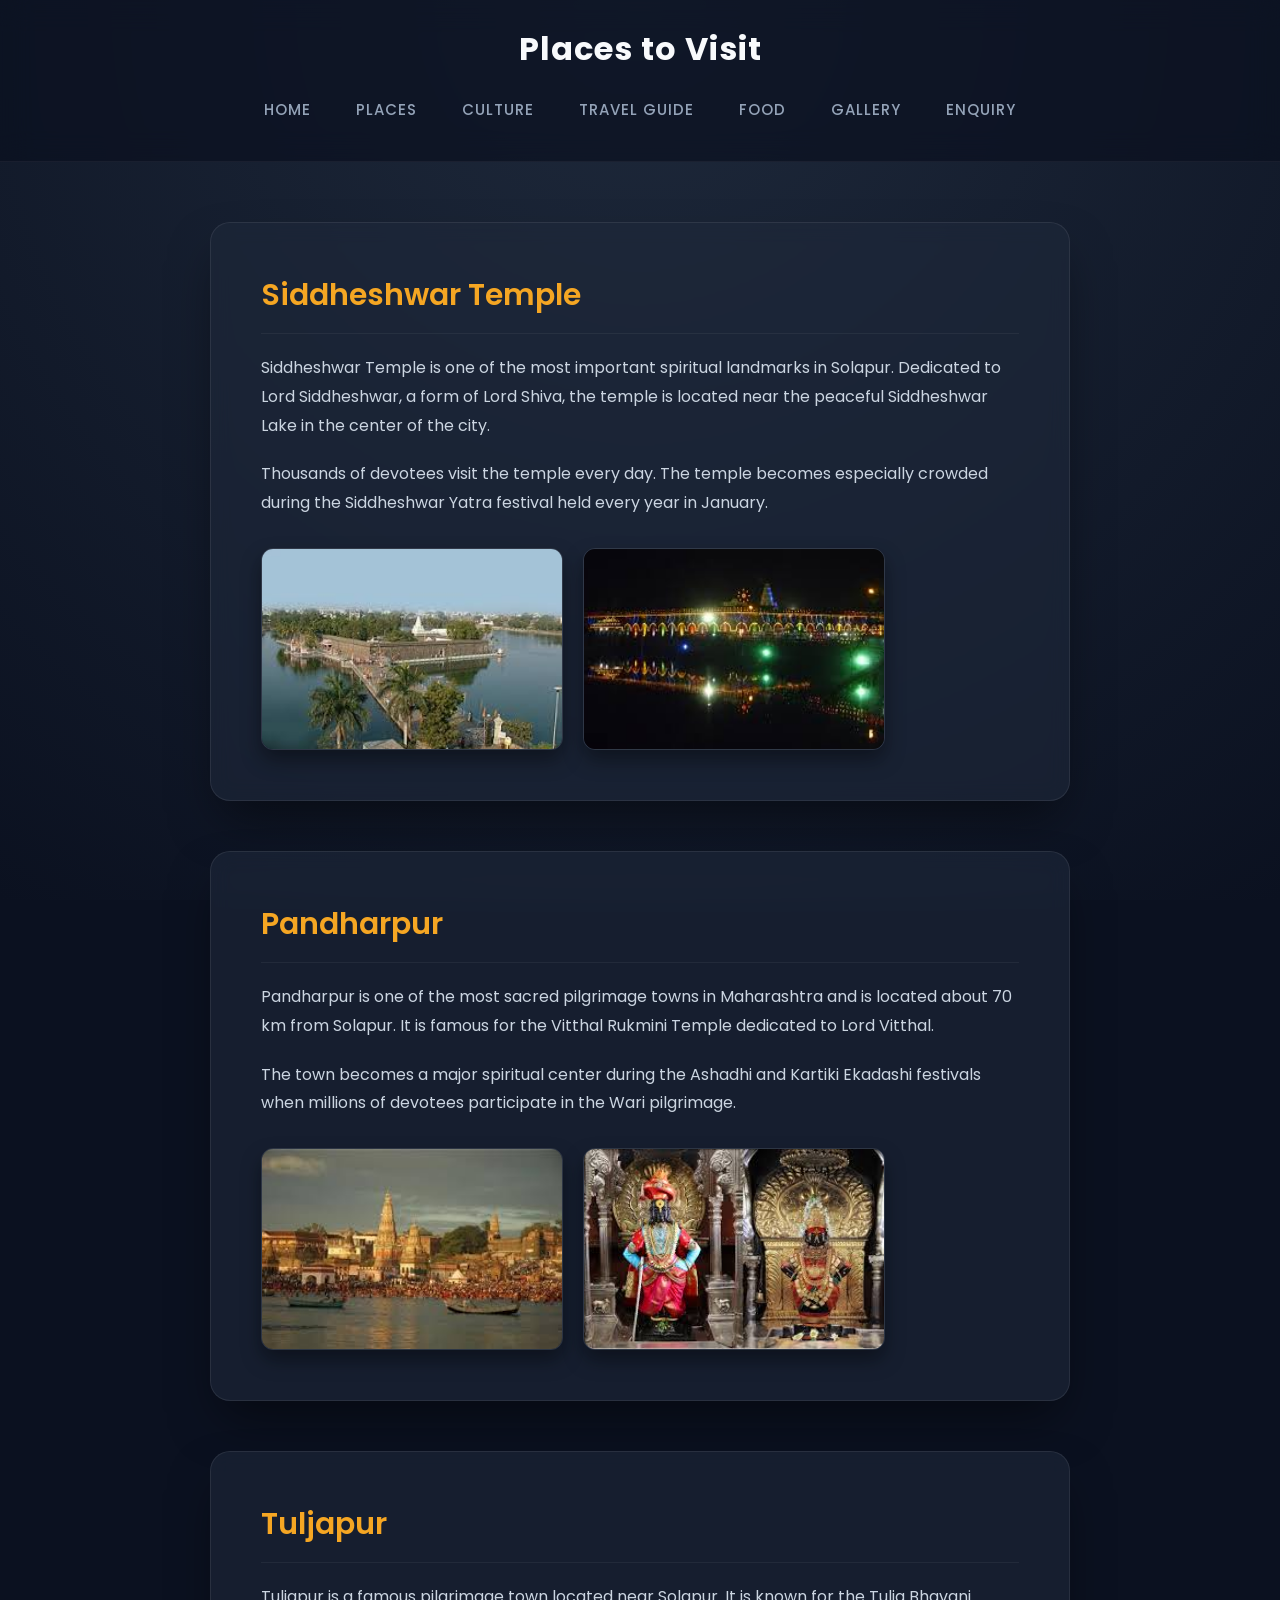
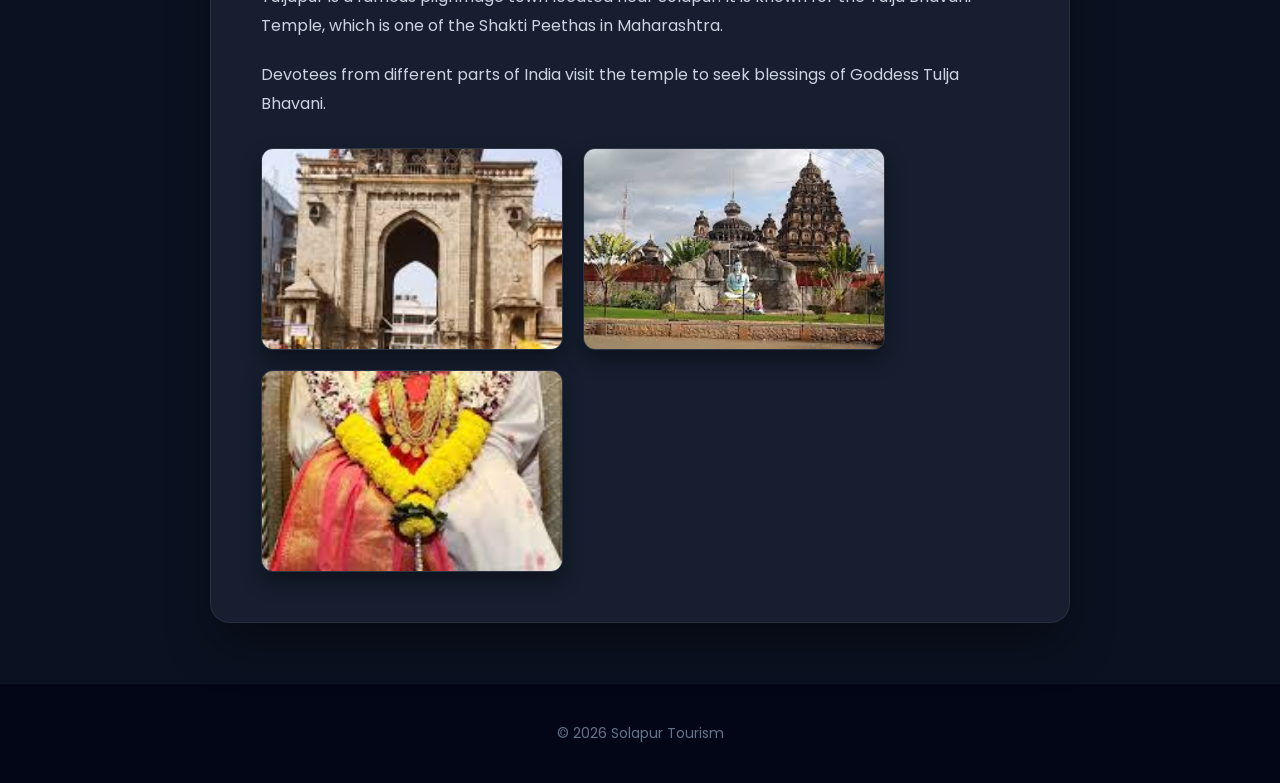
<file: places.html>
<!DOCTYPE html>
<html lang="en">
<head>
<meta charset="UTF-8">
<meta name="viewport" content="width=device-width, initial-scale=1.0">
<title>Places - Solapur Premium</title>
<link rel="stylesheet" href="style.css">

<link href="https://fonts.googleapis.com/css2?family=Poppins:wght@300;400;500;600;700&display=swap" rel="stylesheet">

<style>
/* --- Global Styles: Premium Dark Mode --- */
body {
    font-family: 'Poppins', sans-serif;
    margin: 0;
    padding: 0;
    color: #e2e8f0;
    background-color: #0b1120; 
    background-image: radial-gradient(circle at top center, #1e293b 0%, #0b1120 100%);
    background-attachment: fixed;
    overflow-x: hidden;
}

/* --- Header & Navigation (Dark Glassmorphism) --- */
header {
    text-align: center;
    padding: 25px 20px;
    background: rgba(11, 17, 32, 0.7);
    backdrop-filter: blur(15px); 
    border-bottom: 1px solid rgba(255, 255, 255, 0.05);
    position: sticky;
    top: 0;
    z-index: 100;
    animation: slideDown 0.8s ease-out forwards;
}

@keyframes slideDown {
    from { transform: translateY(-100%); opacity: 0; }
    to { transform: translateY(0); opacity: 1; }
}

header h1 {
    color: #f8fafc;
    margin: 0 0 15px 0;
    font-size: 32px;
    letter-spacing: 1px;
}

nav {
    display: flex;
    justify-content: center;
    flex-wrap: wrap;
    gap: 25px;
}

nav a {
    text-decoration: none;
    color: #94a3b8;
    font-weight: 500;
    font-size: 15px;
    position: relative;
    padding-bottom: 5px;
    transition: color 0.3s;
    text-transform: uppercase;
    letter-spacing: 1px;
}

/* Premium Amber Underline */
nav a::after {
    content: '';
    position: absolute;
    width: 0;
    height: 2px;
    bottom: 0;
    left: 0;
    background-color: #f5a623;
    transition: width 0.3s cubic-bezier(0.25, 0.8, 0.25, 1);
}

nav a:hover, nav a:focus {
    color: #f5a623;
}

nav a:hover::after {
    width: 100%;
}

/* --- Place Cards Layout (Premium Dark) --- */
.container {
    max-width: 900px;
    margin: 60px auto;
    padding: 0 20px;
}

.place-card {
    background: rgba(30, 41, 59, 0.6);
    backdrop-filter: blur(10px);
    border: 1px solid rgba(255, 255, 255, 0.08);
    border-radius: 20px;
    padding: 50px;
    margin-bottom: 50px;
    box-shadow: 0 25px 50px -12px rgba(0, 0, 0, 0.5);
    
    /* Animation initial state */
    opacity: 0;
    transform: translateY(40px);
    transition: opacity 0.7s ease-out, transform 0.7s ease-out;
}

.place-card.visible {
    opacity: 1;
    transform: translateY(0);
}

.place-card h2 {
    color: #f5a623; /* Amber Accent */
    font-size: 30px;
    margin-top: 0;
    margin-bottom: 20px;
    font-weight: 600;
    border-bottom: 1px solid rgba(255, 255, 255, 0.05);
    padding-bottom: 15px;
}

.place-card p {
    font-size: 16px;
    line-height: 1.8;
    color: #cbd5e1;
    margin-bottom: 20px;
}

/* --- Upgraded Dark Mode Image Gallery --- */
.image-gallery {
    display: flex;
    flex-wrap: wrap;
    gap: 20px;
    margin-top: 30px;
    justify-content: flex-start;
}

.image-gallery img {
    width: 100%;
    max-width: 300px;
    height: 200px;
    object-fit: cover;
    border-radius: 12px;
    border: 1px solid rgba(255, 255, 255, 0.1); /* Subtle frame */
    box-shadow: 0 10px 20px rgba(0,0,0,0.4);
    transition: transform 0.4s cubic-bezier(0.175, 0.885, 0.32, 1.275), box-shadow 0.4s ease, border-color 0.4s ease;
    cursor: pointer;
}

.image-gallery img:hover {
    transform: scale(1.05) translateY(-5px);
    box-shadow: 0 20px 30px rgba(0,0,0,0.6);
    border-color: rgba(245, 166, 35, 0.4); /* Glow on hover */
}

/* --- Footer --- */
footer {
    text-align: center;
    padding: 25px;
    background-color: #020617;
    border-top: 1px solid rgba(255, 255, 255, 0.05);
    color: #64748b;
    margin-top: 60px;
    font-size: 14px;
}

/* Mobile Responsiveness */
@media (max-width: 768px) {
    .place-card {
        padding: 30px 20px;
    }
    .image-gallery {
        justify-content: center;
    }
    .image-gallery img {
        max-width: 100%;
    }
}
</style>
</head>

<body>

<header>
    <h1>Places to Visit</h1>
    <nav>
        <a href="home.html">Home</a>
        <a href="places.html">Places</a>
        <a href="culture.html">Culture</a>
        <a href="travel-guide.html">Travel Guide</a>
        <a href="food.html">Food</a>
        <a href="gallery.html">Gallery</a>
        <a href="enquiry.html">Enquiry</a>
    </nav>
</header>

<div class="container">
    <section class="place-card reveal">
        <h2>Siddheshwar Temple</h2>
        <p>
            Siddheshwar Temple is one of the most important spiritual landmarks in Solapur.
            Dedicated to Lord Siddheshwar, a form of Lord Shiva, the temple is located near the
            peaceful Siddheshwar Lake in the center of the city.
        </p>
        <p>
            Thousands of devotees visit the temple every day. The temple becomes especially
            crowded during the Siddheshwar Yatra festival held every year in January.
        </p>
        <div class="image-gallery">
            <img src="images/siddeshwar.jpg" alt="Siddheshwar Temple">
            <img src="images/siddeshwar_night.jpg" alt="Siddheshwar Temple Night View">
        </div>
    </section>

    <section class="place-card reveal">
        <h2>Pandharpur</h2>
        <p>
            Pandharpur is one of the most sacred pilgrimage towns in Maharashtra and is located
            about 70 km from Solapur. It is famous for the Vitthal Rukmini Temple dedicated to
            Lord Vitthal.
        </p>
        <p>
            The town becomes a major spiritual center during the Ashadhi and Kartiki Ekadashi
            festivals when millions of devotees participate in the Wari pilgrimage.
        </p>
        <div class="image-gallery">
            <img src="images/pandharpur1.jpg" alt="Pandharpur Temple">
            <img src="images/pandharpur2.jpg" alt="Pandharpur Vitthal Temple">
        </div>
    </section>

    <section class="place-card reveal">
        <h2>Tuljapur</h2>
        <p>
            Tuljapur is a famous pilgrimage town located near Solapur. It is known for the
            Tulja Bhavani Temple, which is one of the Shakti Peethas in Maharashtra.
        </p>
        <p>
            Devotees from different parts of India visit the temple to seek blessings of
            Goddess Tulja Bhavani.
        </p>
        <div class="image-gallery">
            <img src="images/tuljapur1.jpg" alt="Tuljapur Temple">
            <img src="images/tuljapur2.jpg" alt="Tulja Bhavani Temple">
            <img src="images/tuljapur3.jpg" alt="Tuljapur Temple View">
        </div>
    </section>
</div>

<footer>
    <p>&copy; 2026 Solapur Tourism</p>
</footer>

<script>
    document.addEventListener("DOMContentLoaded", function() {
        const observer = new IntersectionObserver((entries) => {
            entries.forEach(entry => {
                if (entry.isIntersecting) {
                    entry.target.classList.add('visible');
                    observer.unobserve(entry.target); 
                }
            });
        }, { threshold: 0.15 });

        const hiddenElements = document.querySelectorAll('.reveal');
        hiddenElements.forEach((el) => observer.observe(el));
    });
</script>

</body>
</html>
</file>
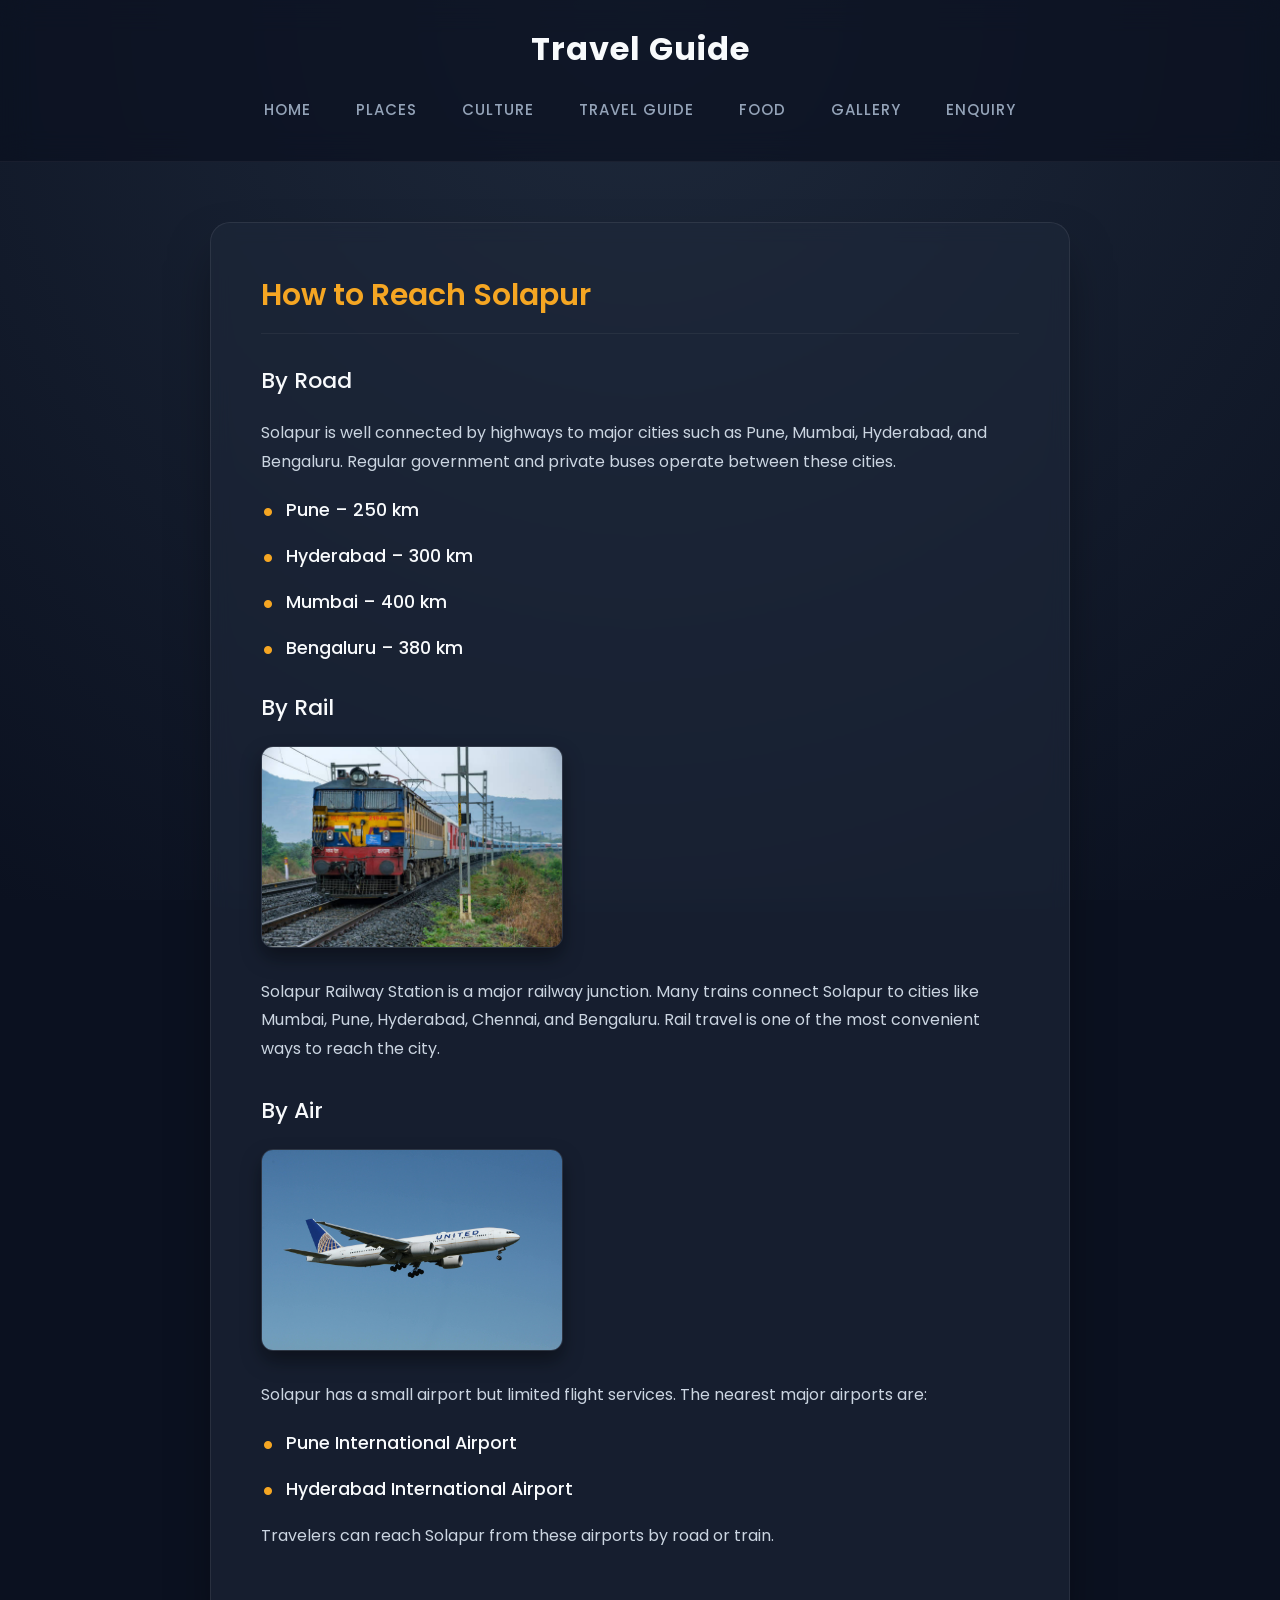
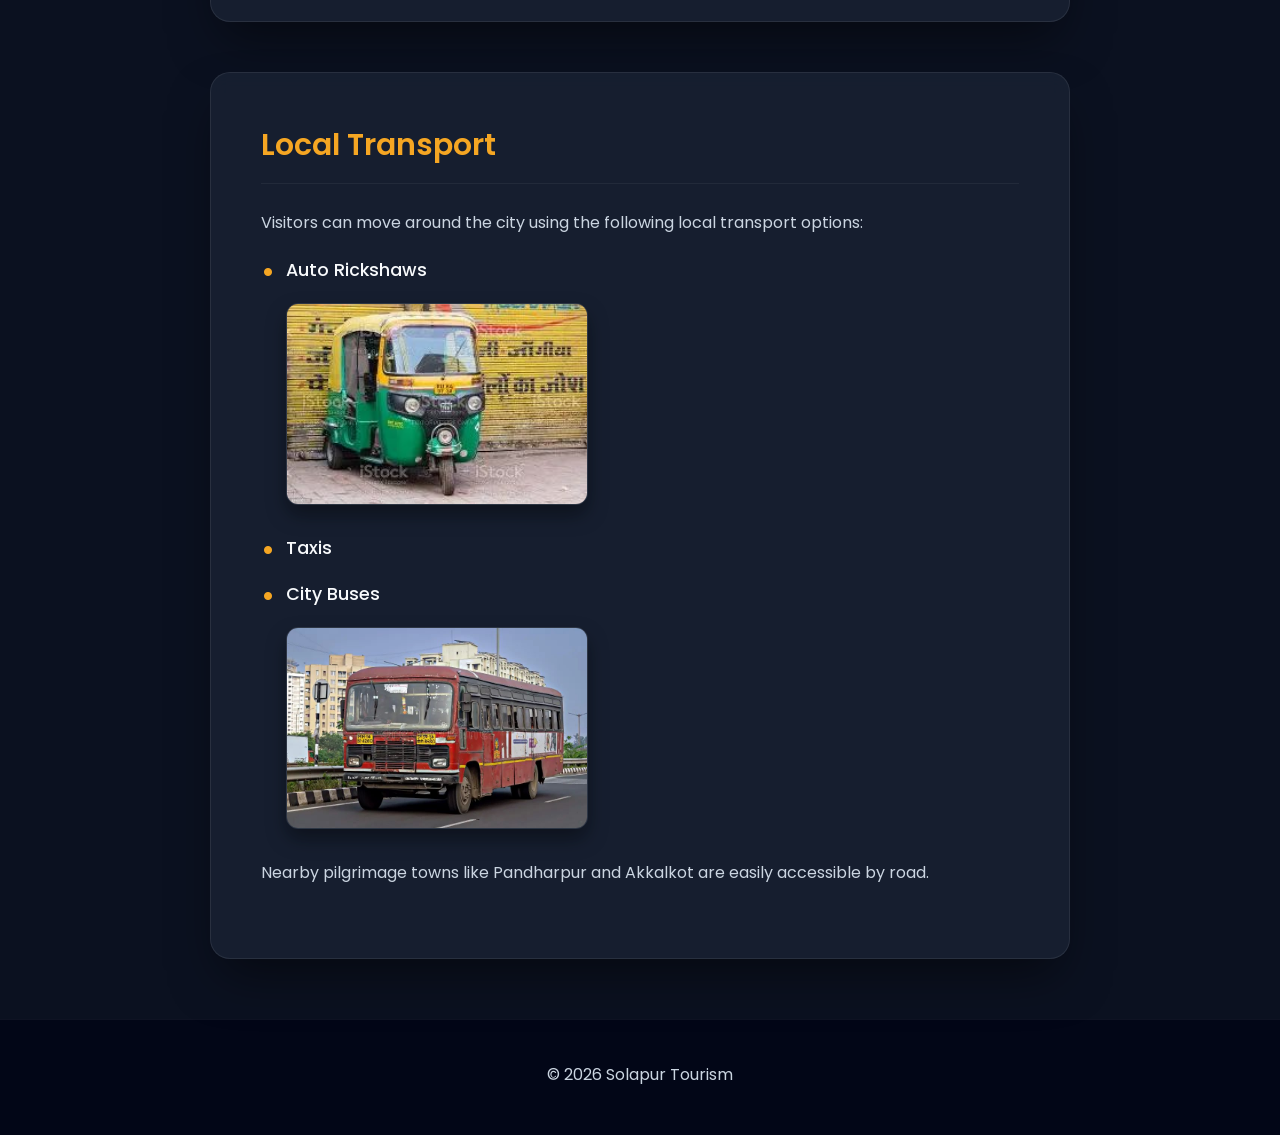
<file: travel-guide.html>
<!DOCTYPE html>
<html lang="en">
<head>
<meta charset="UTF-8">
<meta name="viewport" content="width=device-width, initial-scale=1.0">
<title>Travel Guide - Solapur Premium</title>
<link rel="stylesheet" href="style.css">

<link href="https://fonts.googleapis.com/css2?family=Poppins:wght@300;400;500;600;700&display=swap" rel="stylesheet">

<style>
/* --- Global Styles: Premium Dark Mode --- */
body {
    font-family: 'Poppins', sans-serif;
    margin: 0;
    padding: 0;
    color: #e2e8f0;
    background-color: #0b1120; 
    background-image: radial-gradient(circle at top center, #1e293b 0%, #0b1120 100%);
    background-attachment: fixed;
    overflow-x: hidden;
}

/* --- Header & Navigation (Dark Glassmorphism) --- */
header {
    text-align: center;
    padding: 25px 20px;
    background: rgba(11, 17, 32, 0.7);
    backdrop-filter: blur(15px); 
    border-bottom: 1px solid rgba(255, 255, 255, 0.05);
    position: sticky;
    top: 0;
    z-index: 100;
    animation: slideDown 0.8s ease-out forwards;
}

@keyframes slideDown {
    from { transform: translateY(-100%); opacity: 0; }
    to { transform: translateY(0); opacity: 1; }
}

header h1 {
    color: #f8fafc;
    margin: 0 0 15px 0;
    font-size: 32px;
    letter-spacing: 1px;
}

nav {
    display: flex;
    justify-content: center;
    flex-wrap: wrap;
    gap: 25px;
}

nav a {
    text-decoration: none;
    color: #94a3b8;
    font-weight: 500;
    font-size: 15px;
    position: relative;
    padding-bottom: 5px;
    transition: color 0.3s;
    text-transform: uppercase;
    letter-spacing: 1px;
}

nav a::after {
    content: '';
    position: absolute;
    width: 0;
    height: 2px;
    bottom: 0;
    left: 0;
    background-color: #f5a623;
    transition: width 0.3s cubic-bezier(0.25, 0.8, 0.25, 1);
}

nav a:hover, nav a:focus {
    color: #f5a623;
}

nav a:hover::after {
    width: 100%;
}

/* --- Container & Cards (Premium Dark) --- */
.container {
    max-width: 900px;
    margin: 60px auto;
    padding: 0 20px;
}

section {
    background: rgba(30, 41, 59, 0.6);
    backdrop-filter: blur(10px);
    border: 1px solid rgba(255, 255, 255, 0.08);
    border-radius: 20px;
    padding: 50px;
    margin-bottom: 50px;
    box-shadow: 0 25px 50px -12px rgba(0, 0, 0, 0.5);
    
    opacity: 0;
    transform: translateY(40px);
    transition: opacity 0.7s ease-out, transform 0.7s ease-out;
}

section.visible {
    opacity: 1;
    transform: translateY(0);
}

h2 {
    color: #f5a623; /* Amber Accent */
    font-size: 30px;
    margin-top: 0;
    margin-bottom: 25px;
    font-weight: 600;
    border-bottom: 1px solid rgba(255, 255, 255, 0.05);
    padding-bottom: 15px;
}

h3 {
    color: #f8fafc;
    margin-top: 30px;
    font-size: 22px;
    font-weight: 500;
}

p {
    font-size: 16px;
    line-height: 1.8;
    color: #cbd5e1;
    margin-bottom: 20px;
}

/* --- Dark Image Gallery --- */
.image-gallery {
    display: flex;
    flex-wrap: wrap;
    gap: 20px;
    margin-top: 20px;
    margin-bottom: 30px;
    justify-content: flex-start;
}

.image-gallery img {
    width: 100%;
    max-width: 300px;
    height: 200px;
    object-fit: cover;
    border-radius: 12px;
    border: 1px solid rgba(255, 255, 255, 0.1);
    box-shadow: 0 10px 20px rgba(0,0,0,0.4);
    transition: transform 0.4s cubic-bezier(0.175, 0.885, 0.32, 1.275), box-shadow 0.4s ease, border-color 0.4s ease;
    cursor: pointer;
}

.image-gallery img:hover {
    transform: scale(1.05) translateY(-5px);
    box-shadow: 0 20px 30px rgba(0,0,0,0.6);
    border-color: rgba(245, 166, 35, 0.4);
}

/* --- Styled Lists (Premium Custom Bullets) --- */
ul {
    list-style-type: none;
    padding: 0;
    margin-top: 15px;
}

li {
    margin-bottom: 20px;
    font-weight: 500;
    font-size: 1.1em;
    color: #f8fafc;
    position: relative;
    padding-left: 25px;
}

li::before {
    content: '•';
    color: #f5a623; /* Amber bullets */
    font-size: 1.8em;
    position: absolute;
    left: 0;
    top: -8px;
}

/* --- Footer --- */
footer {
    text-align: center;
    padding: 25px;
    background-color: #020617;
    border-top: 1px solid rgba(255, 255, 255, 0.05);
    color: #64748b;
    margin-top: 60px;
    font-size: 14px;
}

@media (max-width: 768px) {
    section {
        padding: 30px 20px;
    }
    .image-gallery {
        justify-content: center;
    }
    .image-gallery img {
        max-width: 100%;
    }
}
</style>

</head>

<body>

<header>
    <h1>Travel Guide</h1>
    <nav>
        <a href="home.html">Home</a>
        <a href="places.html">Places</a>
        <a href="culture.html">Culture</a>
        <a href="travel-guide.html">Travel Guide</a>
        <a href="food.html">Food</a>
        <a href="gallery.html">Gallery</a>
        <a href="enquiry.html">Enquiry</a>
    </nav>
</header>

<div class="container">
    <section class="reveal">
        <h2>How to Reach Solapur</h2>

        <h3>By Road</h3>
        <p>
            Solapur is well connected by highways to major cities such as Pune,
            Mumbai, Hyderabad, and Bengaluru. Regular government and private
            buses operate between these cities.
        </p>
        <ul>
            <li>Pune – 250 km</li>
            <li>Hyderabad – 300 km</li>
            <li>Mumbai – 400 km</li>
            <li>Bengaluru – 380 km</li>
        </ul>

        <h3>By Rail</h3>
        <div class="image-gallery">
            <img src="gallery/railway.jpg" alt="Railway Transport">
        </div>
        <p>
            Solapur Railway Station is a major railway junction. Many trains connect
            Solapur to cities like Mumbai, Pune, Hyderabad, Chennai, and Bengaluru.
            Rail travel is one of the most convenient ways to reach the city.
        </p>

        <h3>By Air</h3>
        <div class="image-gallery">
            <img src="gallery/aeroplane.jpg" alt="Aeroplane Transport">
        </div>
        <p>
            Solapur has a small airport but limited flight services.
            The nearest major airports are:
        </p>
        <ul>
            <li>Pune International Airport</li>
            <li>Hyderabad International Airport</li>
        </ul>
        <p>
            Travelers can reach Solapur from these airports by road or train.
        </p>
    </section>

    <section class="reveal">
        <h2>Local Transport</h2>
        <p>
            Visitors can move around the city using the following local transport options:
        </p>
        
        <ul>
            <li>
                Auto Rickshaws
                <div class="image-gallery">
                    <img src="gallery/rickshaw.jpg" alt="Auto Rickshaw Transport">
                </div>
            </li>
            <li>Taxis</li>
            <li>
                City Buses
                <div class="image-gallery">
                    <img src="gallery/BUS.jpg" alt="Bus Transport">
                </div>
            </li>
        </ul>

        <p>
            Nearby pilgrimage towns like Pandharpur and Akkalkot are easily accessible by road.
        </p>
    </section>
</div>

<footer>
    <p>&copy; 2026 Solapur Tourism</p>
</footer>

<script>
    document.addEventListener("DOMContentLoaded", function() {
        const observer = new IntersectionObserver((entries) => {
            entries.forEach(entry => {
                if (entry.isIntersecting) {
                    entry.target.classList.add('visible');
                    observer.unobserve(entry.target); 
                }
            });
        }, { threshold: 0.15 });

        const hiddenElements = document.querySelectorAll('.reveal');
        hiddenElements.forEach((el) => observer.observe(el));
    });
</script>

</body>
</html>
</file>
<file: style.css>
body{
font-family: Arial;
margin:0;
background:linear-gradient(to right,#ff9a9e,#fad0c4);
}

header{
background:#ff5722;
color:white;
padding:20px;
text-align:center;
}

nav a{
color:white;
margin:10px;
text-decoration:none;
font-weight:bold;
}

section{
padding:30px;
background:white;
margin:20px;
border-radius:10px;
}

h1,h2{
color:#ff5722;
}

button{
background:#ff5722;
color:white;
padding:10px;
border:none;
}
</file>
